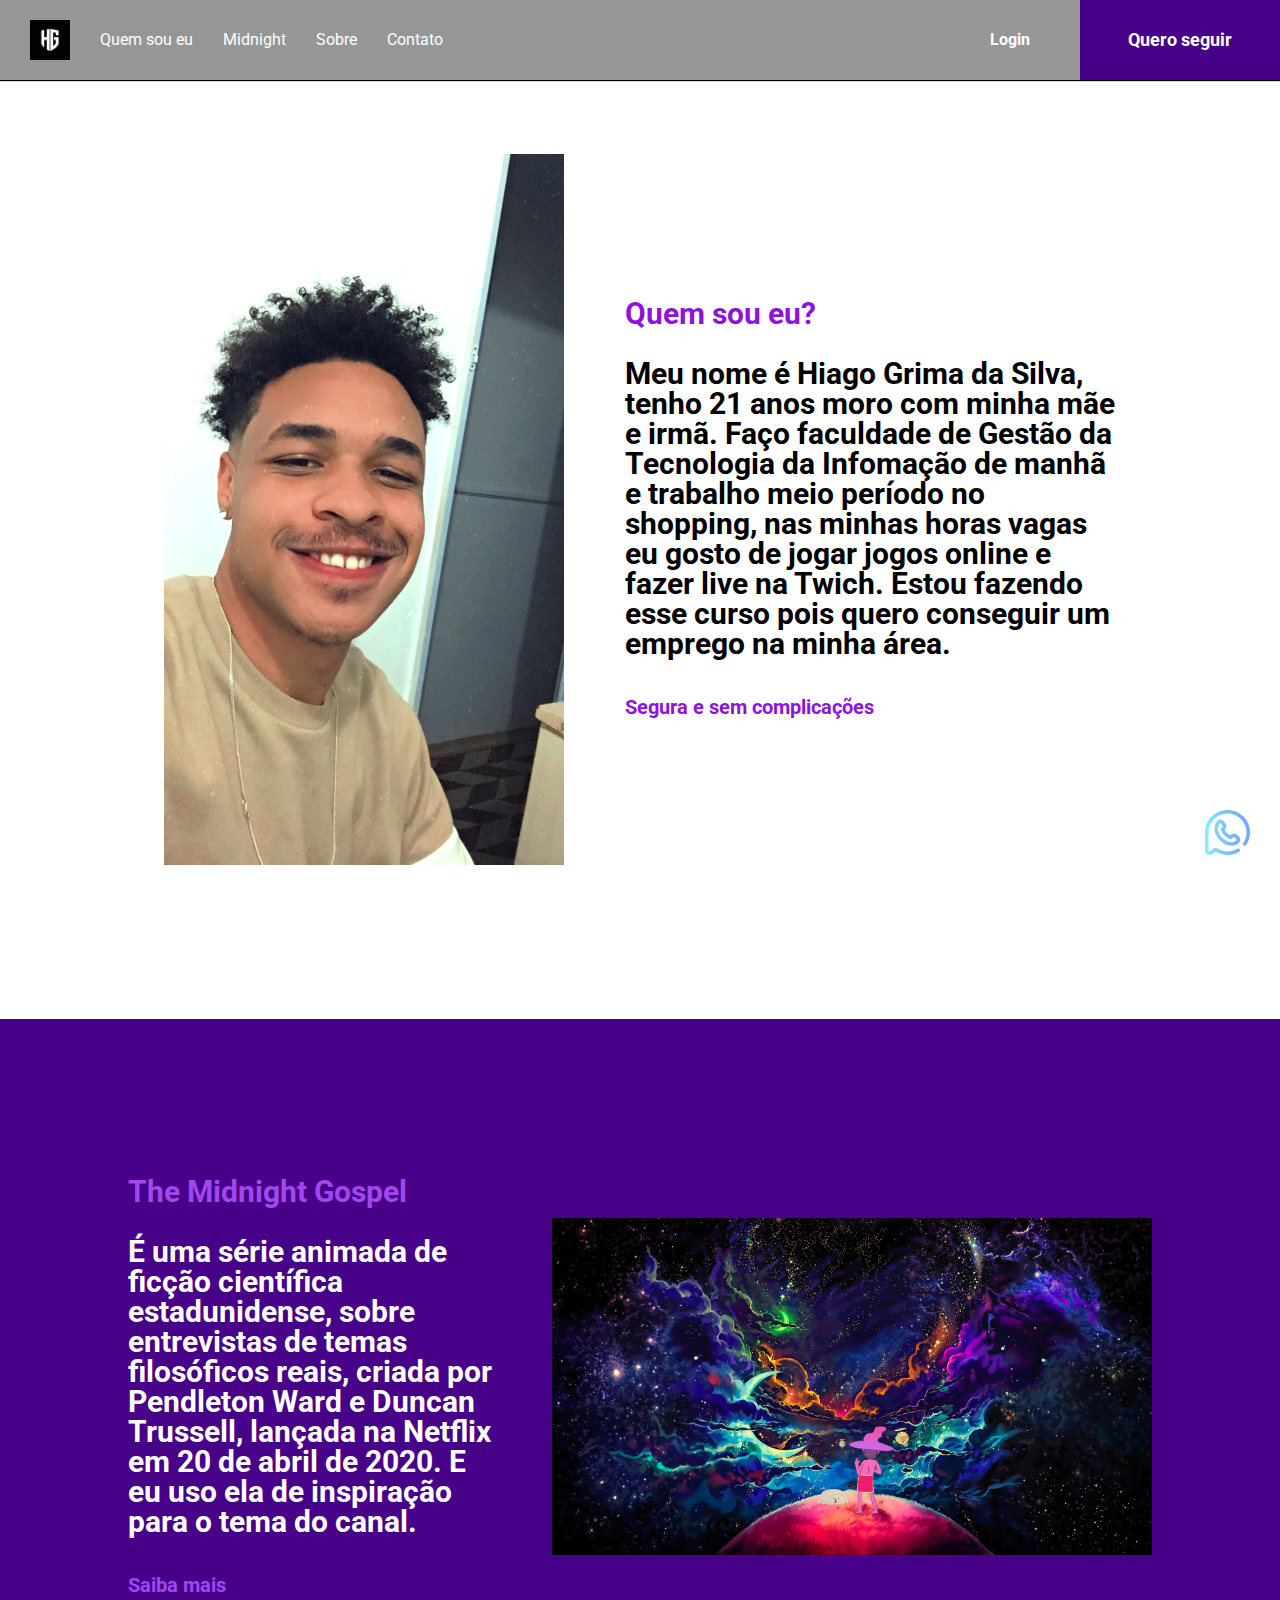
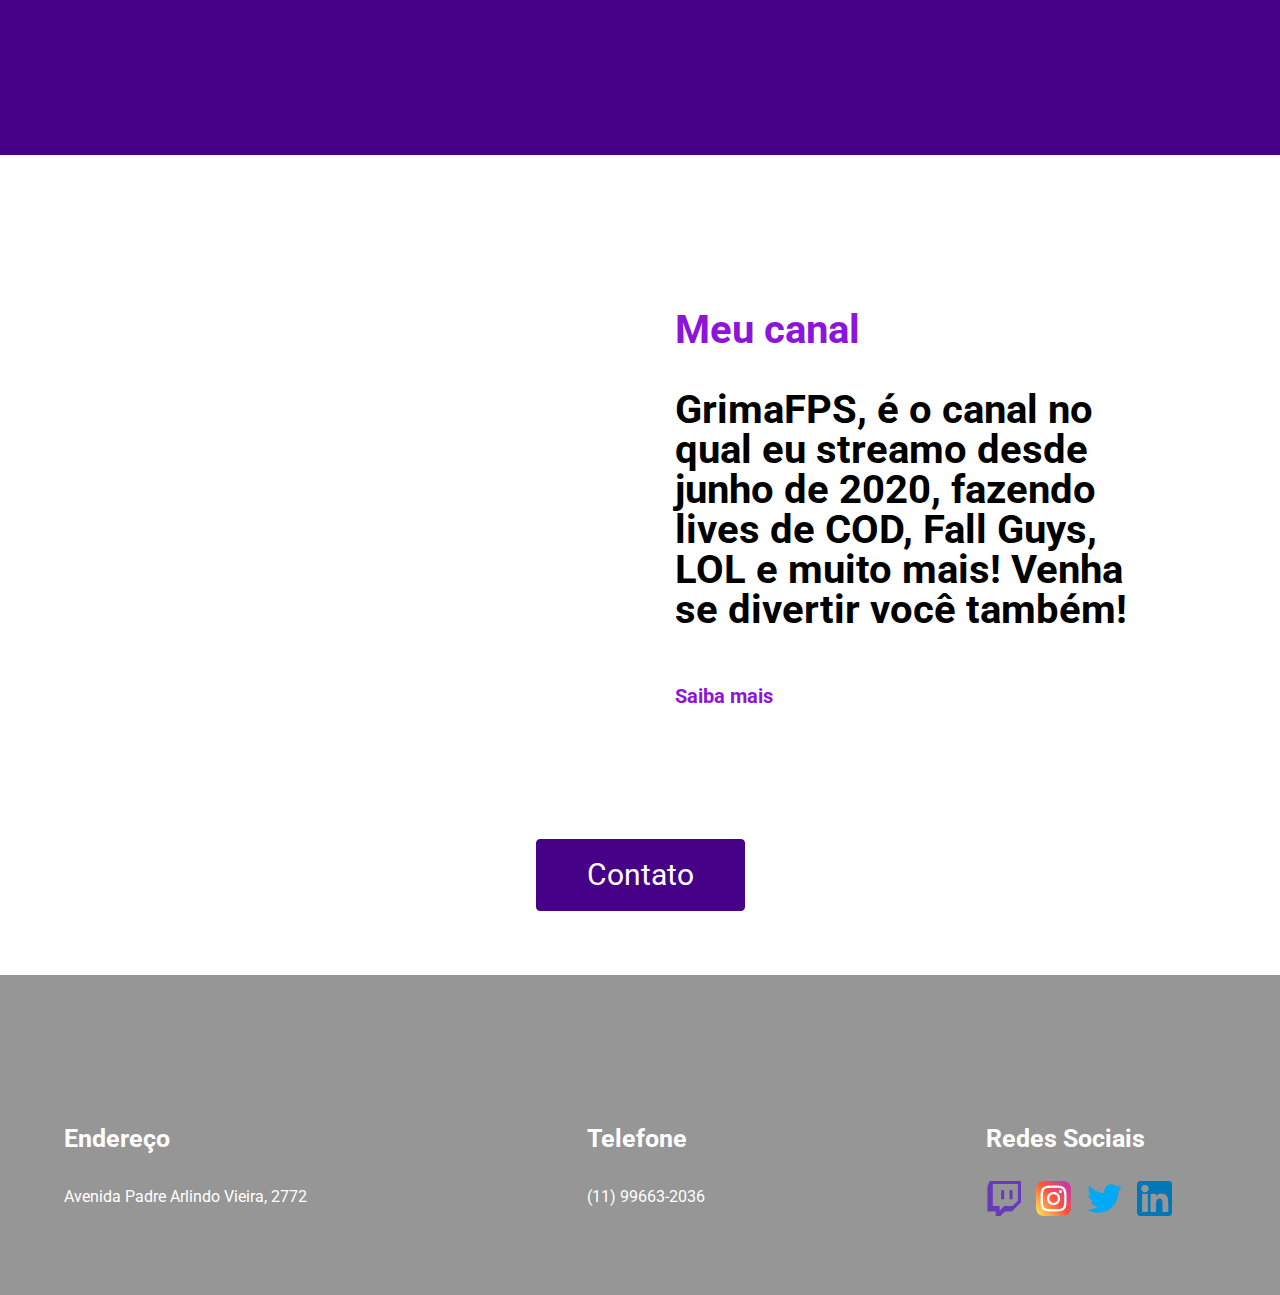
<file: index.html>
<!DOCTYPE html>
<html lang="pt-br">
<head>
    <meta charset="UTF-8">
    <meta name="viewport" content="width=device-width, initial-scale=1.0">
   <link rel="stylesheet" href="style.css">
    <link rel="shortcut icon" href="hg.jpg" type="image/x-icon">
    <link rel="preconnect" href="https://fonts.gstatic.com">
    <link href="https://fonts.googleapis.com/css2?family=Roboto&display=swap" rel="stylesheet">
    <title>Hiago Grima</title>
</head>
<div>
    <a href="https://api.whatsapp.com/send?phone=5511996632036&text=Olá,%20gostaria%20de%20patrocinar%20vocês." target="_blank" class="float">
        <img src="whatsapp.svg" alt="whatsapp" width="45">
        </a>
        <div id="caixatexto">
            Fale conosco via Whatsapp

        </div>
</div>
<body>

    <header>
      <nav>
         <ul>
             <img src="hg.jpg" alt="" id="logo" class="itens-menu" >

             <a href="#MF.JPG" class="itens-menu" >Quem sou eu</a>

             <a href="#midnight" class="itens-menu" >Midnight</a>

             <a href="#eu" class="itens-menu" >Sobre</a>

             <a href="#contato" class="itens-menu" >Contato</a>

        </ul>
        <div id="right-side-menu-itens">

            <div id="login">
             <a href="">Login</a>
             </div>
             <a href="https://www.twitch.tv/grimafps" target="_blank" id="btn-menu" > 
             <span>
             Quero seguir
             </span>
             
            </a>
        </div>
      </nav>  
    </header>

    <div class="">
        <section id="twich">
        <div>
   <img src="MF.JPG" alt="Quem sou eu">
   
            <p>
                <span class="texto-roxo">
                    Quem sou eu?
                </span>
                <br>
                <br>
                 Meu nome é Hiago Grima da Silva, tenho 21 anos 
                 moro com minha mãe e irmã. Faço faculdade de
                 Gestão da Tecnologia da Infomação de manhã
                 e trabalho meio período no shopping, nas minhas
                 horas vagas eu gosto de jogar jogos online e fazer live na Twich. 
                 Estou fazendo esse curso pois quero conseguir um emprego na minha área.
                <br>
                <br>
                <span> 

                    <a href="">
                        Segura e sem complicações
                    </a>
                </span>

            </p>
         
        </div>
        </section>

       

    <section id="midnight">

        <div>
            <p>
               <span>
                The Midnight Gospel
               </span>
               <br>
               <br>
               É uma série animada de ficção científica estadunidense,
               sobre entrevistas de temas filosóficos reais, criada
               por Pendleton Ward e Duncan Trussell, lançada na Netflix
               em 20 de abril de 2020. E eu uso ela de inspiração para o 
               tema do canal.
               <br>
               <br>
               <span>
                   <a href="">Saiba mais</a>
               </span>
               
            </p>
            <img src="gospel.jpg" alt="The Midnight Gospel">
        </div>
    </section>
    <section id="eu">

        <div>
            <iframe width="500" height="315" src="https://www.youtube.com/embed/As0Wq2XeE44" title="YouTube video player" frameborder="0" allow="accelerometer; autoplay; clipboard-write; encrypted-media; gyroscope; picture-in-picture" allowfullscreen></iframe>

           <p>
               <span class="texto-roxo">
                   Meu canal
               </span>
               <br>
               <br>
                GrimaFPS, é o canal no qual eu streamo
                desde junho de 2020, fazendo lives de COD, Fall Guys,
                LOL e muito mais! Venha se divertir você também!
               <br>
               <br>

               <span>
                 <a href="">Saiba mais</a>
               </span> 
                  </p>
                  
       </div>
   </section>

    <section id="contato">
        <a href="mailto:hiagogrima@yahoo.com.br" target="_blank" id="contato-email"> 
            Contato
        </a>

    </section>
    </div>
    <footer>
        <div id="endereco-footer" class="itens-footer">
            <h1>
                Endereço
            </h1>
            <a href="https://goo.gl/maps/TwCAAZPSXxNfnS259"target="_blank">
                Avenida Padre Arlindo Vieira, 2772
            </a>

        </div>

        <div id="contato-footer" class="itens-footer">
            
            <h1>
                Telefone
            </h1>

            <p>
                (11) 99663-2036
            </p>
        </div>

        <div id="redes-sociais-footer" class="itens-footer">

            <h1>
                Redes Sociais
            </h1>

            <a href="https://www.twitch.tv/grimafps" target="_blank" >
                <img src="twitch.svg" alt="twich">
            </a>

            <a href="https://www.instagram.com/grimafps/" target="_blank">
                <img src="002-instagram.png" alt="instagram">
            </a>

            <a href="https://twitter.com/grimafps" target="_blank">
                <img src="004-twitter.png" alt="twitter"> 
            </a>

            <a href="https://www.linkedin.com/in/hiago-grima-5748051a7/" target="_blank">
                <img src="003-linkedin.png" alt="linkedin">
            </a>

        </div>
 </footer>
 <script src="script.js"></script>
</body>
</html>
</file>
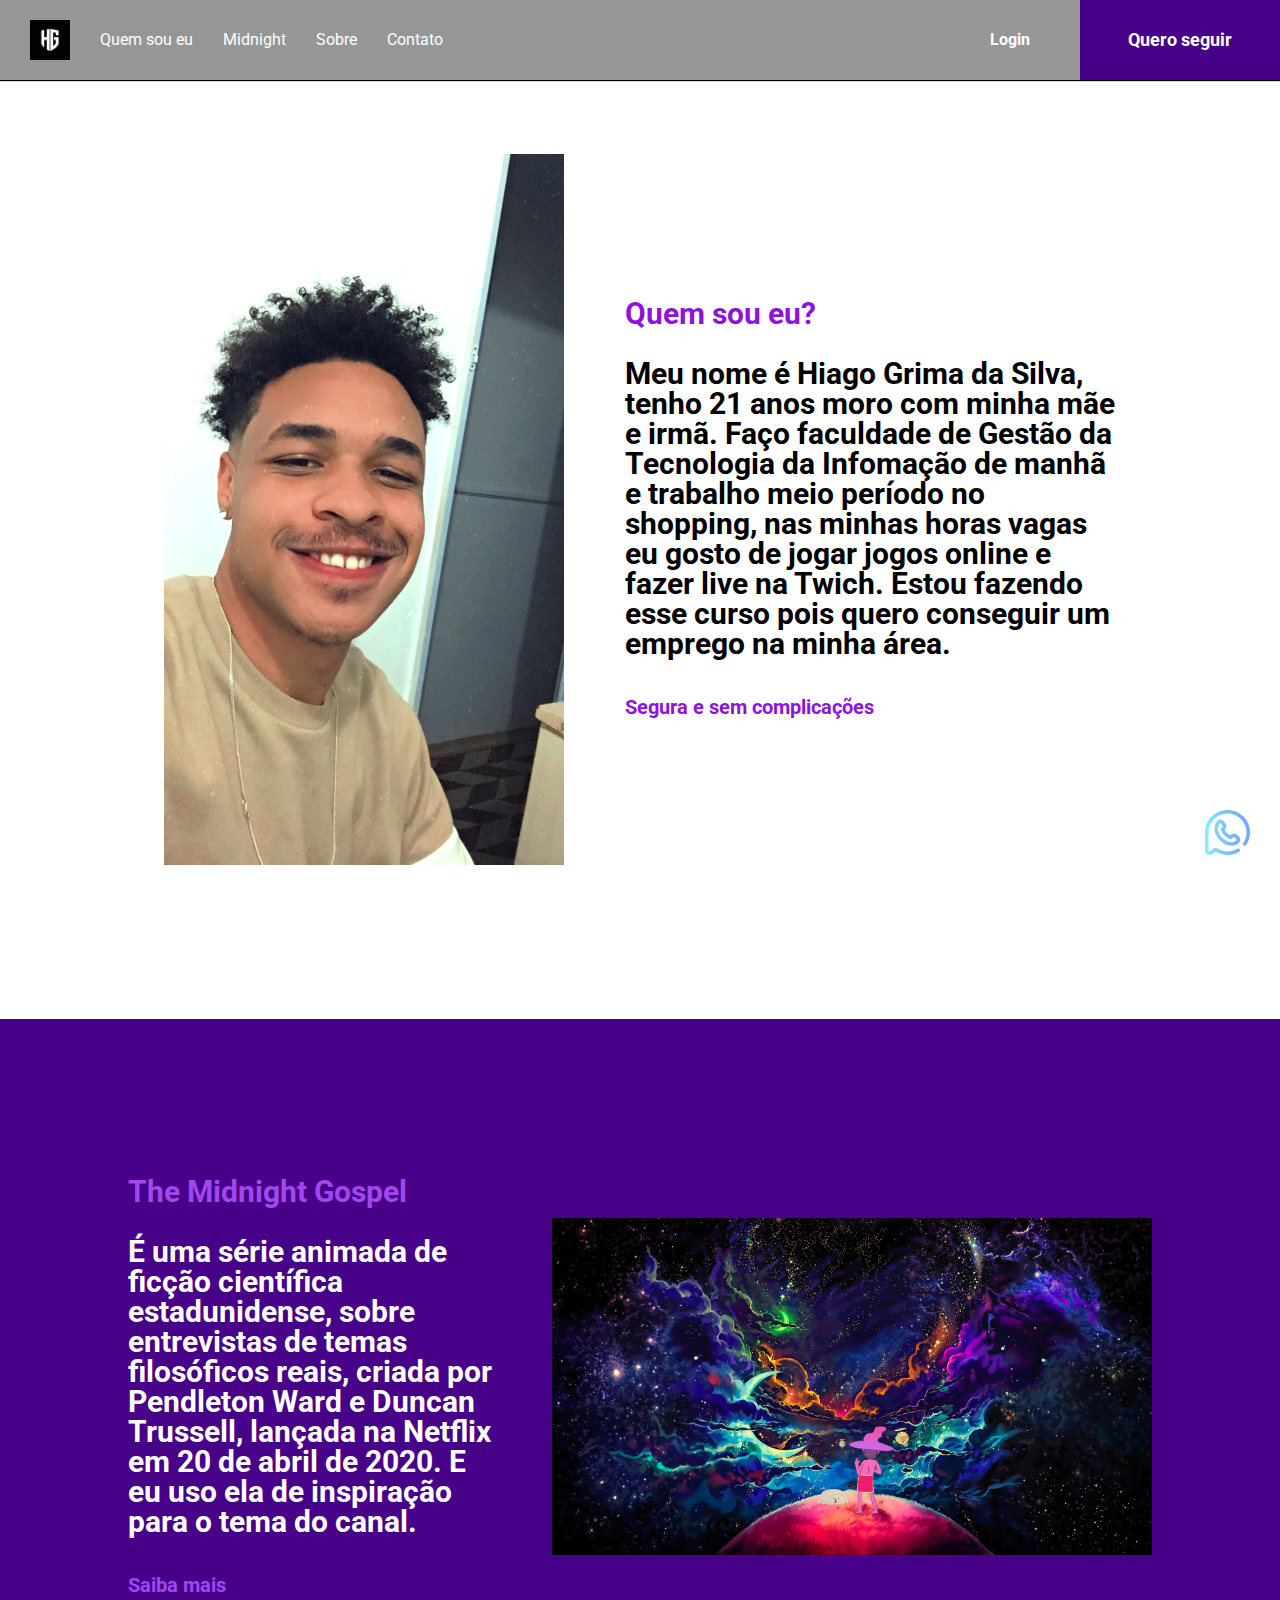
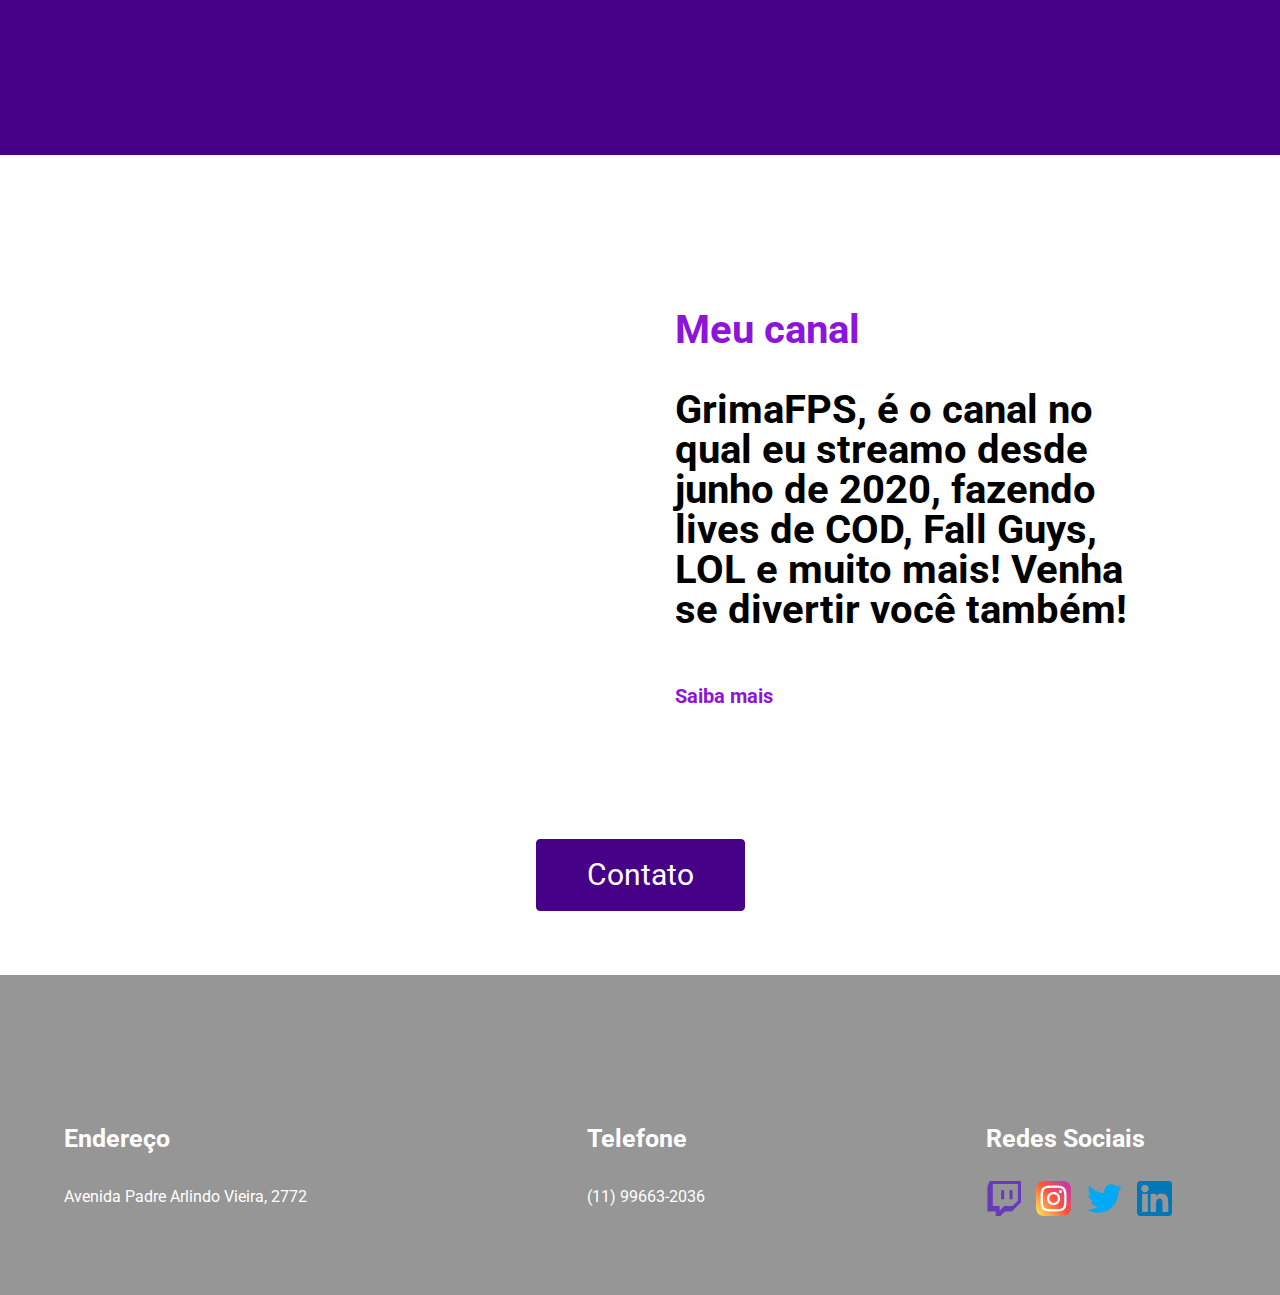
<file: ProjetoModulo2_FaculdadeIv2/index.html>
<!DOCTYPE html>
<html lang="pt-br">
<head>
    <meta charset="UTF-8">
    <meta name="viewport" content="width=device-width, initial-scale=1.0">
   <link rel="stylesheet" href="style.css">
    <link rel="shortcut icon" href="hg.jpg" type="image/x-icon">
    <link rel="preconnect" href="https://fonts.gstatic.com">
    <link href="https://fonts.googleapis.com/css2?family=Roboto&display=swap" rel="stylesheet">
    <title>Hiago Grima</title>
</head>
<div>
    <a href="https://api.whatsapp.com/send?phone=5511996632036&text=Olá,%20gostaria%20de%20patrocinar%20vocês." target="_blank" class="float">
        <img src="whatsapp.svg" alt="whatsapp" width="45">
        </a>
        <div id="caixatexto">
            Fale conosco via Whatsapp

        </div>
</div>
<body>

    <header>
      <nav>
         <ul>
             <img src="hg.jpg" alt="" id="logo" class="itens-menu" >

             <a href="#MF.JPG" class="itens-menu" >Quem sou eu</a>

             <a href="#midnight" class="itens-menu" >Midnight</a>

             <a href="#eu" class="itens-menu" >Sobre</a>

             <a href="#contato" class="itens-menu" >Contato</a>

        </ul>
        <div id="right-side-menu-itens">

            <div id="login">
             <a href="">Login</a>
             </div>
             <a href="https://www.twitch.tv/grimafps" target="_blank" id="btn-menu" > 
             <span>
             Quero seguir
             </span>
             
            </a>
        </div>
      </nav>  
    </header>

    <div class="">
        <section id="twich">
        <div>
   <img src="MF.JPG" alt="Quem sou eu">
   
            <p>
                <span class="texto-roxo">
                    Quem sou eu?
                </span>
                <br>
                <br>
                 Meu nome é Hiago Grima da Silva, tenho 21 anos 
                 moro com minha mãe e irmã. Faço faculdade de
                 Gestão da Tecnologia da Infomação de manhã
                 e trabalho meio período no shopping, nas minhas
                 horas vagas eu gosto de jogar jogos online e fazer live na Twich. 
                 Estou fazendo esse curso pois quero conseguir um emprego na minha área.
                <br>
                <br>
                <span> 

                    <a href="">
                        Segura e sem complicações
                    </a>
                </span>

            </p>
         
        </div>
        </section>

       

    <section id="midnight">

        <div>
            <p>
               <span>
                The Midnight Gospel
               </span>
               <br>
               <br>
               É uma série animada de ficção científica estadunidense,
               sobre entrevistas de temas filosóficos reais, criada
               por Pendleton Ward e Duncan Trussell, lançada na Netflix
               em 20 de abril de 2020. E eu uso ela de inspiração para o 
               tema do canal.
               <br>
               <br>
               <span>
                   <a href="">Saiba mais</a>
               </span>
               
            </p>
            <img src="gospel.jpg" alt="The Midnight Gospel">
        </div>
    </section>
    <section id="eu">

        <div>
            <iframe width="500" height="315" src="https://www.youtube.com/embed/As0Wq2XeE44" title="YouTube video player" frameborder="0" allow="accelerometer; autoplay; clipboard-write; encrypted-media; gyroscope; picture-in-picture" allowfullscreen></iframe>

           <p>
               <span class="texto-roxo">
                   Meu canal
               </span>
               <br>
               <br>
                GrimaFPS, é o canal no qual eu streamo
                desde junho de 2020, fazendo lives de COD, Fall Guys,
                LOL e muito mais! Venha se divertir você também!
               <br>
               <br>

               <span>
                 <a href="">Saiba mais</a>
               </span> 
                  </p>
                  
       </div>
   </section>

    <section id="contato">
        <a href="mailto:hiagogrima@yahoo.com.br" target="_blank" id="contato-email"> 
            Contato
        </a>

    </section>
    </div>
    <footer>
        <div id="endereco-footer" class="itens-footer">
            <h1>
                Endereço
            </h1>
            <a href="https://goo.gl/maps/TwCAAZPSXxNfnS259"target="_blank">
                Avenida Padre Arlindo Vieira, 2772
            </a>

        </div>

        <div id="contato-footer" class="itens-footer">
            
            <h1>
                Telefone
            </h1>

            <p>
                (11) 99663-2036
            </p>
        </div>

        <div id="redes-sociais-footer" class="itens-footer">

            <h1>
                Redes Sociais
            </h1>

            <a href="https://www.twitch.tv/grimafps" target="_blank" >
                <img src="twitch.svg" alt="twich">
            </a>

            <a href="https://www.instagram.com/grimafps/" target="_blank">
                <img src="002-instagram.png" alt="instagram">
            </a>

            <a href="https://twitter.com/grimafps" target="_blank">
                <img src="004-twitter.png" alt="twitter"> 
            </a>

            <a href="https://www.linkedin.com/in/hiago-grima-5748051a7/" target="_blank">
                <img src="003-linkedin.png" alt="linkedin">
            </a>

        </div>
 </footer>
 <script src="script.js"></script>
</body>
</html>
</file>
<file: style.css>
html, header, nav, ul, img, a, body, p, h1, h2, h3, img, section, footer, li, span{
    
    padding: 0;
    border: 0;
}
body{
    line-height: 1;
    font-family: 'Roboto', sans-serif; 
    margin: 0%;
}
a{
    text-decoration: none;
}
header{
    width: 100%;
    background: rgb(151, 150, 150);
    z-index: 1000;
    position: fixed;
    top:0;
    
}
nav {
    height:80px;
    display:flex;
    align-items:center;
    justify-content:space-between;
    box-shadow:rgb(0, 0, 0) 0px 1px 1px;
}
ul{
    display: flex;
    align-items:center;
}
#logo{
    width: 40px;;
}
.itens-menu{
    width: auto;
    margin-left: 30px;
    color:#ffffff;
    
}
.itens-menu:hover{
    color:#470188;

}
#right-side-menu-itens{
    display: flex;
    align-items: center;
    width: auto;
    height: 100%;
    font-weight:bold;
}
#login a  {
    color: #ffffff;}

#btn-menu{
    border: none;
    width: 200px;
    margin-left: 50px;
    height: 100%;
    background:#470188;
    cursor: pointer;
    color:#ffffff;
    font-size: 1.125rem;
    display: flex;
    align-items: center;
    justify-content: center;
}
.texto-roxo{
    color:#8c14db;
}
#twich{
    margin-top: 10%;
}
#twich{
    display: flex;
    padding: 2%;
}
#twich div{
    display: flex;
    align-items: center;
    justify-content: center;
}
#twich p{
    text-align:left;
    width: 40%;
    font-size: 30px;
    margin-left: 5%;
    font-weight:bold
}
#twich p span a{
    font-size: 20px;
    color:#8c14db;   
}
#twich img{
    width: 400px;
}
.texto-roxo{
    color:#8c14db;
}
#eu{
    margin-top: 7%;
}
#eu{
    display: flex;
    padding: 2%;
}
#eu div{
    display: flex;
    align-items: center;
    justify-content: center;
}
#eu p{
    text-align: left;
    width: 40%;
    font-size: 40px;
    margin-left: 5%;
    font-weight:bold
}
#eu p span a{
    font-size: 20px;
    color:#8c14db;
}
#eu img{
    width: 300px;
    width: 30%;
}
#midnight img{
    width: 600px;
}
#midnight {
    display: flex;
    margin-top: 10%;
    background: #470188;
    padding: 10%;
}
#midnight div {
    display: flex;
    align-items: center;
    justify-content: center;
}
#midnight p {
    text-align: left;
    color: #ffffff;
    width: 40%;
    font-size: 30px;
    margin-right: 5%;
    font-weight: bold;
}
#midnight p span {
    color:#a246ee ;
}
#midnight p span a {
    font-size: 20px;
    color: #a246ee;
}
#contato{
    padding: 5%;
    display: flex;
    justify-content: center;
}
#contato-email{
    border: 1px solid #470188;
    border-radius: 4px;
    font-size: 30px;
    cursor: pointer;
    padding: 20px 50px;
    color: #ffffff;
    background: #470188;
    transition: all 0.6s ease;
}
#contato-email:hover{
    background: transparent;
    color: #470188;
    transition: all 0.6s ease;
}
footer {
    background:rgb(151, 150, 150) ;
    height: 15vw;
    padding: 5%;
    color:#ffffff;
    line-height: 2;
    display: flex;
    justify-content: space-between;
}
footer h1 {
    font-size: 25px;
}
footer a {
    color: #ffffff;
}
footer a:hover {
    color: #470188;
}
#redes-sociais-footer{
    width: 20%;
}
#redes-sociais-footer a {
    margin-right: 5%;
}
#redes-sociais-footer a img{
    width: 35px;
}
.itens-footer {
    margin-top: 5%;
}
.float{
    right: 30px;
    position: fixed;
    height: 60px;
    bottom: 30px;
}
#caixatexto{
    background: #ffffff;
    color: #333333;
    position: fixed;
    width: 130px;
    bottom: 50px;
    right: 77px;
    font-size: 16px;
    line-height: 13px;
    padding: 10px;
    border-radius: 10px;
    border: 1px solid #e2e2e2;
    visibility: hidden;
}
::-webkit-scrollbar {
    width: 10px;   
}
::-webkit-scrollbar-track{
    background: #b78fdd;
}
::-webkit-scrollbar-thumb{
    background:#470188;
}
::-webkit-scrollbar-thumb:hover{
    background:#8f4acf ;
}
</file>
<file: ProjetoModulo2_FaculdadeIv2/style.css>
html, header, nav, ul, img, a, body, p, h1, h2, h3, img, section, footer, li, span{
    
    padding: 0;
    border: 0;
}
body{
    line-height: 1;
    font-family: 'Roboto', sans-serif; 
    margin: 0%;
}
a{
    text-decoration: none;
}
header{
    width: 100%;
    background: rgb(151, 150, 150);
    z-index: 1000;
    position: fixed;
    top:0;
    
}
nav {
    height:80px;
    display:flex;
    align-items:center;
    justify-content:space-between;
    box-shadow:rgb(0, 0, 0) 0px 1px 1px;
}
ul{
    display: flex;
    align-items:center;
}
#logo{
    width: 40px;;
}
.itens-menu{
    width: auto;
    margin-left: 30px;
    color:#ffffff;
    
}
.itens-menu:hover{
    color:#470188;

}
#right-side-menu-itens{
    display: flex;
    align-items: center;
    width: auto;
    height: 100%;
    font-weight:bold;
}
#login a  {
    color: #ffffff;}

#btn-menu{
    border: none;
    width: 200px;
    margin-left: 50px;
    height: 100%;
    background:#470188;
    cursor: pointer;
    color:#ffffff;
    font-size: 1.125rem;
    display: flex;
    align-items: center;
    justify-content: center;
}
.texto-roxo{
    color:#8c14db;
}
#twich{
    margin-top: 10%;
}
#twich{
    display: flex;
    padding: 2%;
}
#twich div{
    display: flex;
    align-items: center;
    justify-content: center;
}
#twich p{
    text-align:left;
    width: 40%;
    font-size: 30px;
    margin-left: 5%;
    font-weight:bold
}
#twich p span a{
    font-size: 20px;
    color:#8c14db;   
}
#twich img{
    width: 400px;
}
.texto-roxo{
    color:#8c14db;
}
#eu{
    margin-top: 7%;
}
#eu{
    display: flex;
    padding: 2%;
}
#eu div{
    display: flex;
    align-items: center;
    justify-content: center;
}
#eu p{
    text-align: left;
    width: 40%;
    font-size: 40px;
    margin-left: 5%;
    font-weight:bold
}
#eu p span a{
    font-size: 20px;
    color:#8c14db;
}
#eu img{
    width: 300px;
    width: 30%;
}
#midnight img{
    width: 600px;
}
#midnight {
    display: flex;
    margin-top: 10%;
    background: #470188;
    padding: 10%;
}
#midnight div {
    display: flex;
    align-items: center;
    justify-content: center;
}
#midnight p {
    text-align: left;
    color: #ffffff;
    width: 40%;
    font-size: 30px;
    margin-right: 5%;
    font-weight: bold;
}
#midnight p span {
    color:#a246ee ;
}
#midnight p span a {
    font-size: 20px;
    color: #a246ee;
}
#contato{
    padding: 5%;
    display: flex;
    justify-content: center;
}
#contato-email{
    border: 1px solid #470188;
    border-radius: 4px;
    font-size: 30px;
    cursor: pointer;
    padding: 20px 50px;
    color: #ffffff;
    background: #470188;
    transition: all 0.6s ease;
}
#contato-email:hover{
    background: transparent;
    color: #470188;
    transition: all 0.6s ease;
}
footer {
    background:rgb(151, 150, 150) ;
    height: 15vw;
    padding: 5%;
    color:#ffffff;
    line-height: 2;
    display: flex;
    justify-content: space-between;
}
footer h1 {
    font-size: 25px;
}
footer a {
    color: #ffffff;
}
footer a:hover {
    color: #470188;
}
#redes-sociais-footer{
    width: 20%;
}
#redes-sociais-footer a {
    margin-right: 5%;
}
#redes-sociais-footer a img{
    width: 35px;
}
.itens-footer {
    margin-top: 5%;
}
.float{
    right: 30px;
    position: fixed;
    height: 60px;
    bottom: 30px;
}
#caixatexto{
    background: #ffffff;
    color: #333333;
    position: fixed;
    width: 130px;
    bottom: 50px;
    right: 77px;
    font-size: 16px;
    line-height: 13px;
    padding: 10px;
    border-radius: 10px;
    border: 1px solid #e2e2e2;
    visibility: hidden;
}
::-webkit-scrollbar {
    width: 10px;   
}
::-webkit-scrollbar-track{
    background: #b78fdd;
}
::-webkit-scrollbar-thumb{
    background:#470188;
}
::-webkit-scrollbar-thumb:hover{
    background:#8f4acf ;
}
</file>
